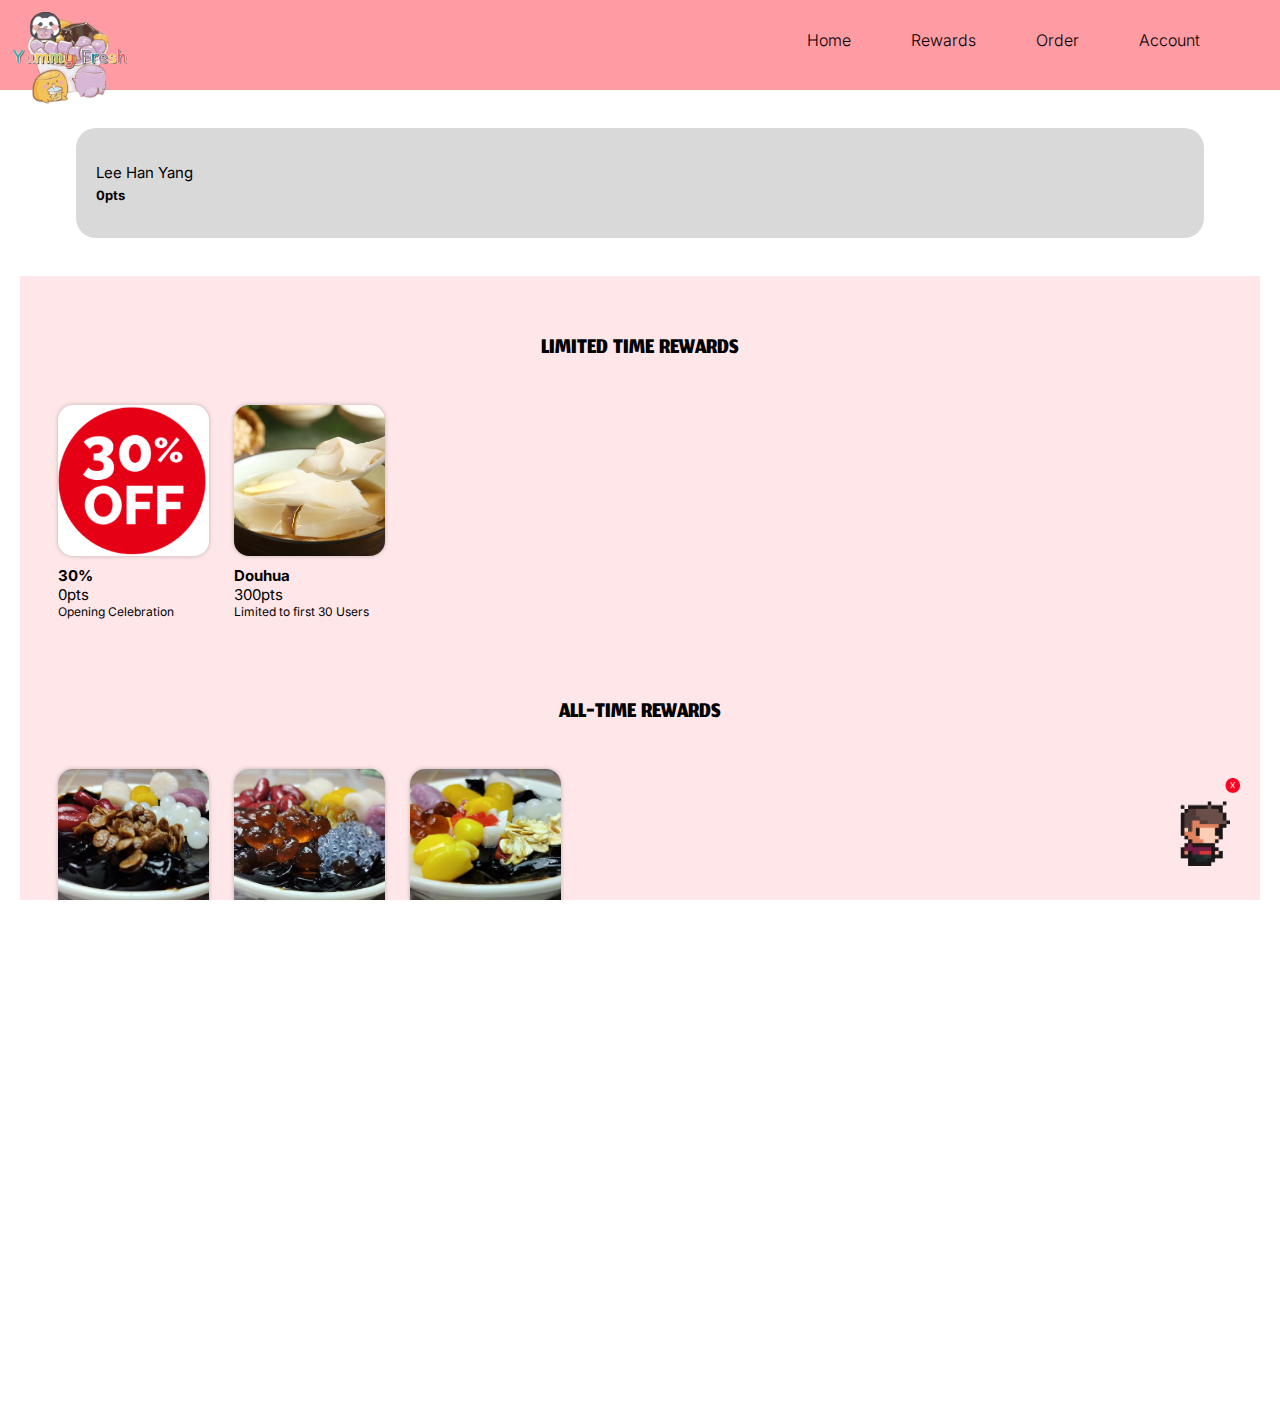
<file: reward.html>
<!DOCTYPE html>
<html lang="en">
<html>
    <header>
        <meta charset="UTF-8">
        <link rel="stylesheet" href="rewards.css">
        <title>Yummy Fresh Online</title>
        <link rel="preconnect" href="https://fonts.googleapis.com">
        <link rel="preconnect" href="https://fonts.gstatic.com" crossorigin>
        <link href="https://fonts.googleapis.com/css2?family=Inter:wght@100..900&display=swap" rel="stylesheet">
        <link href="https://fonts.googleapis.com/css2?family=Luckiest+Guy&display=swap" rel="stylesheet">
        <link href="https://fonts.googleapis.com/css2?family=Jomhuria&display=swap" rel="stylesheet">
    </header>

    <body style="overflow-x:scroll">

        <!--small man-->
        <div class="manCont">
        <div class="manCon">
            <div class="manX">
                <img src="/image/X.png" class="manX">
            </div>
                <div class="man">
                    <img src="/image/man.gif" class="man">
                </div>
            </div>
        </div>

        <!--navigation-->
        <div class="navi-b">
            <div class="navi">
                <div class="column">
                    <img src="/image/logo.png" class="icon" alt="Home">
                </div>
                <div class="navi-tb">
                    <a class="navi-t" href="/index.php">Home</a>
                    <a class="navi-t" href="/rewards.php">Rewards</a>
                    <a class="navi-t" href="/order.php">Order</a>
                    <a class="navi-t" href="/account.php">Account</a>
                </div>
            </div>
        </div>

        <!--content-->
        <div class="accountbar">
            <div style="padding-top:35px;padding-bottom:35px;padding-left:20px;display:flex;flex-direction:column;">
                <a class="accname">Lee Han Yang</a>
                <a class="accpts">0pts</a>
            </div>
        </div>
        <div class="contentbody">
            <a class="title">LIMITED TIME REWARDS</a>
            <div class="container">
                    <div class="menu">
                        <div class="menuframe">
                            <img src="/image/rewards/30off.png" class="menuimage">
                            <a class="menuname">30%</a>
                            <a class="menuprice">0pts</a>
                            <a class="des">Opening Celebration</a>
                        </div>
                        <div class="menuframe">
                            <img src="/image/rewards/douhua.jpeg" class="menuimage">
                            <a class="menuname">Douhua</a>
                            <a class="menuprice">300pts</a>
                            <a class="des">Limited to first 30 Users</a>
                        </div>
                    </div>
                </div>
        </div>

        <div class="contentbody" style="padding-bottom:3cm;">
            <a class="title">ALL-TIME REWARDS</a>
            <div class="container">
                    <div class="menu">
                        <div class="menuframe">
                            <img src="/image/dessert/6.JPG" class="menuimage">
                            <a class="menuname">Glass Jelly</a>
                            <a class="menuprice">500pts</a>
                        </div>
                        <div class="menuframe">
                            <img src="/image/dessert/9.JPG" class="menuimage">
                            <a class="menuname">Glass Jelly</a>
                            <a class="menuprice">500pts</a>
                        </div>
                        <div class="menuframe">
                            <img src="/image/dessert/2.JPG" class="menuimage">
                            <a class="menuname">Glass Jelly</a>
                            <a class="menuprice">500pts</a>
                        </div>
                    </div>
                </div>
        </div>

        <!--footer-->
        <div class="footer">
            <div class="Fcont">
                <div class="Fcontact">
                    <p>Contact Us</p>
                    <p>+60 17 - 506 0850</p><br>
                    <p>Contact Us (Developers)</p>
                    <p>+60 11 - 166 9995 4</p>
                    <p>+60 10 - 406 3398</p>
                    <br>
                    <p>Email (Developers)</p>
                    <p>justinphong2@gmail.com</p>
                    <p>lee@gmail.com</p>
                </div>
                <div class="conbutton">
                    <div class="Frectangle" onclick="window.location.href='/order.php'">
                        <p>Order Now</p>
                    </div>
                    <div class="Frectangle1" onclick="window.location.href='weixin://dl/chat?S13798246'">
                        <img src="/image/wechat.png" class="Ficon"><p class="FBT">Wechat</p>
                    </div>
                    <div class="Frectangle2" onclick="window.location.href='https://t.me/+GZrY4rbGtQ1kNzk1'">
                        <img src="/image/telegram.png" class="Ficon"><p class="FBT">Telegram</p>
                    </div>
                    <div class="copyright">© Lee and Phong Copyright 2024</div>
                </div>
                <div class="Fmap">
                    <img src="/image/map.png" class="Fmapi" onclick="window.location.href='https://maps.app.goo.gl/xNfV9CApXb4VZnvW9'">
                    <p class="FmapT">Cafe Inasis TNB @ UUM</p>
                </div>
            </div>
        </div>
    </body>
</html>
</file>
<file: rewards.css>
html,body
{
    width: 100%;
    height: 100%;
    min-width: 26cm;
    margin: 0px;
    padding: 0px;
    overflow-x: hidden; 
}

a {
    text-decoration: none;
    color: inherit
}

/*footer*/
.footer {
    background-color: #2D2D2D;
    height: 300px;
}

.Fcont {
    display: flex;
    justify-content: center;
    gap: 90px;
    margin-left: 60px;
    margin-right: 60px;
}

.Fcontact {
    margin-top: 50px;
    font-family: "Inter";
    font-style: normal;
    color: #ffffff;
    line-height: 2px;
    font-size: 15px;
    font-weight: 300;
}

.Frectangle {
    height: 36px;
    width: 290px;
    background-color: #8D8D8D;
    color: #ffffff;
    font-family: "Inter";
    font-weight: 300;
    font-size: 12px;
    text-align: center;
    line-height:35px;
    margin-bottom: 30px;
    border-radius: 3px;
    cursor: pointer;
}

.Frectangle1 {
    height: 36px;
    width: 290px;
    display: flex;
    border-radius: 3px;
    background-color: #00CC00;
    margin-bottom: 30px;
    cursor: pointer;
    
}
.Frectangle2 {
    height: 36px;
    width: 290px;
    background-color: #20A9DC;
    display: flex;
    border-radius: 3px;
    margin-bottom: 60px;
    cursor: pointer;
}

.FBT {
    color: #ffffff;
    font-family: "Inter";
    font-weight: 300;
    font-size: 12px;
    margin-left: 10px;
}

.Ficon {
    margin-left: 100px;
    margin-top: 7px;
    height: 22px;
    width: 22px;    
}

.conbutton {
    margin-top: 30px;
}

.Fmap {
    margin-top: 30px;
    width: 250px;
}

.Fmapi {
    margin-top: 30px;
    width: 250px;
    cursor: pointer;
}

.FmapT {
    color: #ffffff;
    text-align: center;
    font-family: "Inter";
    font-weight: 300;
    font-size: 12px;
}

.copyright {
    text-align: center;
    color: #ffffff;
    font-family: "Inter";
    font-weight: 300;
    font-size: 12px;
    margin-top: 10px;
}
/*footer*/

/*smallman*/
.manCont {
    position: absolute;
    right: 40px;
    bottom: 30px;
    z-index: 2;
}

.manCon {
    display: block;
}

.manX {
    float: right;
    width: 15px;
    padding-bottom: 4px;
}

.man {
    width: 50px;
    padding-right: 10px;
}
/*smallman*/

/*navigation*/
.icon {
    max-height: 100px;
    margin-left: 10px;
    margin-top: 10px; 
}

.navi-tb {
    display: inline-flex;
    margin-right: 30px;
    margin-top: 30px; 
    height: 20px;
    
}

.navi-t {
    margin-left: 60px;
    font-family: "Inter";
    font-weight: 300;
}

.navi-b {
    background-color: #FF9BA2;
    height: 90px;
    width: 100%;
    margin-left: 0;
}

.navi {
    display: flex;
    padding-right: 50px;
    justify-content: space-between;
}
/*navigation*/

/*content*/
.contentbody {
    margin-left: 20px;
    margin-right: 20px;
    background-color: #FFE7E9;
}

.title {
    display: flex;
    justify-content: center;
    font-family: "Jomhuria", serif;
    font-weight: 400;
    font-style: normal;
    font-size: 35px;
    padding-top: 1.5cm;
}

/*Account*/

.accountbar {
    font-family: "Inter";
    background-color: #D9D9D9;
    margin-left: 2cm;
    margin-right: 2cm;
    margin-top: 1cm;
    margin-bottom: 1cm;
    border-radius: 20px;
}

.accname {
    font-size: 15px;
    font-weight: normal;
}

.accpts {
    margin-top: 5px;
    font-weight: bold;
    font-size: 13px;
}

/*menu*/
.container {
    display: block;
    margin-top: 1cm;
}

.menuimage {
    width: 4cm;
    height: 4cm;
    border-radius: 10%;
    object-fit: cover;
    box-shadow: 0px 0px 4px rgba(0, 0, 0, 0.25); 
    background-color: #ffffff;
}

.menu {
    display: flex;
    margin-top: 0.5cm;
    margin-left: 1cm;
    flex-wrap: wrap;
}

.menuframe {
    flex-direction: column;
    display: flex;
    margin-right: 25px;
    margin-bottom: 20px;
}

.des {
    font-family: "Inter";
    font-size: 12px;
    width: 4cm;
    font-weight: 1px;
}

.menuname {
    margin-top: 10px;
    font-family: "Inter";
    font-size: 15px;
    font-weight: bold;
}

.menuprice {
    font-family: "Inter";
    font-size: 15px;
}
</file>
